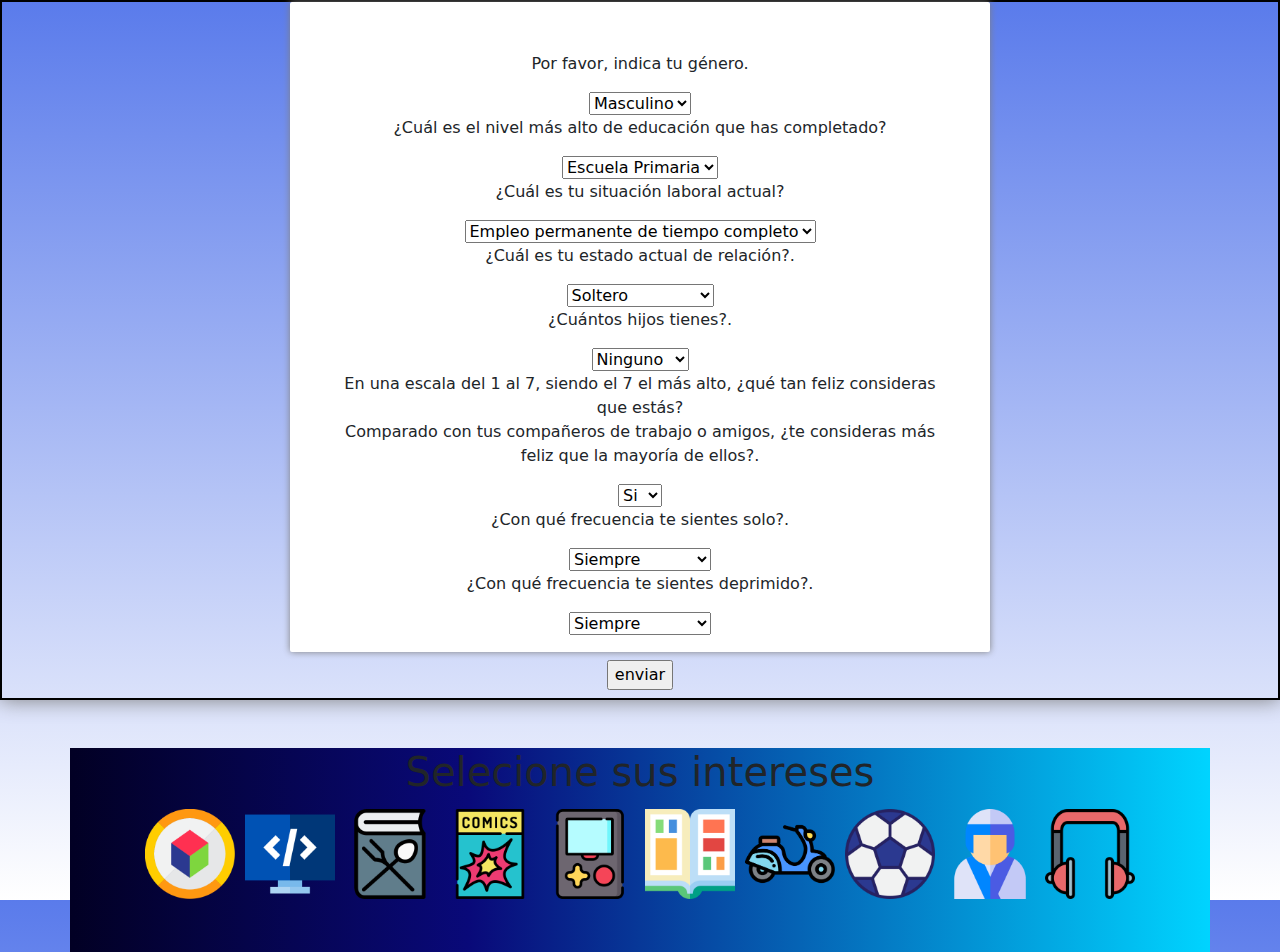
<file: encuesta.html>
<!DOCTYPE html>
<html lang="es">

<head>
    <meta charset="UTF-8">
    <meta http-equiv="X-UA-Compatible" content="IE=edge">
    <meta name="viewport" content="width=device-width, initial-scale=1.0">
    <title>Encuesta</title>
    <link rel="stylesheet" href="css/style.css">
    <link rel="stylesheet" href="css/bootstrap.min.css">
    <link rel="stylesheet" href="animate.min.css"/>
    <style>
        .tarjeta {
            box-shadow: 0px 0px 20px grey;
            border: 2px solid black;
            padding-bottom: 20px;
            max-height: 1100px;
            height: 700px;
        }
        form{
         max-width: 700px;
         padding: 50px;
         margin:auto;
         height: 650px;
         background-color: #fff;
         box-shadow: 0px 0px 7px grey;
         border-radius: 2px;
        }

        .container{
    background: rgb(2,0,36);
background: linear-gradient(90deg, rgba(2,0,36,1) 0%, rgba(9,9,121,1) 35%, rgba(0,212,255,1) 100%);
}
.containerImg{
display: flex;
justify-content: center;
flex-wrap: wrap;
}
.itemImg> img{
    padding: 5%;
    width: 100px;
    height: 100px;

}
.hImg>img{
    width:80%;
    height: 80%;
}

body{
justify-content: center;}

.obj>li{
    justify-content: start;
}

.selected{
opacity: 0.5;
}
    </style>
</head>
<body>
    <div class="tarjeta">
        <center>
            <form id="form-encuesta" action="encuesta.php" method="post">
            <p>Por favor, indica tu género.</p>
            <select name="p1">
                <option  value="masculino">Masculino</option>
                <option value="femenino">Femenino</option>
            </select>
            <p>¿Cuál es el nivel más alto de educación que has completado?</p>
            <select name="p2">
                <option value="Escuela Primaria">Escuela Primaria</option>
                <option value="Secundaria">Secundaria</option>
                <option value="Preparatoria">Preparatoria </option>
                <option value="Licenciatura">Licenciatura</option>
            </select>

            <p>¿Cuál es tu situación laboral actual?</p>
            <select name="p3">
                <option value="Empleo permanente de tiempo completo">Empleo permanente de tiempo completo</option>
                <option value="Empleo no permanente">Empleo no permanente</option>
                <option value="Empleo permanente de medio tiempo">Empleo permanente de medio tiempo</option>
                <option value="Freelance">Freelance</option>
                <option value="Desempleado">Desempleado</option>
                <option value="Jubilado">Jubilado</option>
                <option value="Estudiante de tiempo completo">Estudiante de tiempo completo</option>
                <option value="Estudiante de tiempo parcial">Estudiante de tiempo parcial</option>
            </select>
            <p>¿Cuál es tu estado actual de relación?.</p>
            <select name="p4">
                <option value="Soltero">Soltero</option>
                <option value="Relación casual">Relación casual</option>
                <option value="Casado">Casado</option>
            </select>
            <p>¿Cuántos hijos tienes?.</p>
            <select name="p5">
                <option value="Ninguno">Ninguno</option>
                <option value="1">1</option>
                <option value="2">2</option>
                <option value="3">3</option>
                <option value="mas de 3">mas de 3</option>
            </select>
            <p>En una escala del 1 al 7, siendo el 7 el más alto, ¿qué tan feliz consideras que estás? <br>
                Comparado con tus compañeros de trabajo o amigos, ¿te consideras más feliz que la mayoría de ellos?.</p>
            <select name="p6">
                <option value="Si">Si</option>
                <option value="No">No</option>
            </select>
            <p>¿Con qué frecuencia te sientes solo?.</p>
            <select name="p7">
                <option value="Siempre">Siempre</option>
                <option value="Muy a menudo">Muy a menudo</option>
                <option value="A veces">A veces</option>
                <option value="Rara vez">Rara vez</option>
                <option value="Nunca">Nunca</option>
            </select>
            <p>¿Con qué frecuencia te sientes deprimido?.</p>
            <select name="p8">
                <option value="Siempre">Siempre</option>
                <option value="Muy a menudo">Muy a menudo</option>
                <option value="A veces">A veces</option>
                <option value="Rara vez">Rara vez</option>
                <option value="Nunca">Nunca</option>
            </select>
            <br>
            <br>
            <input type="submit"  id="Enviar"
            value="enviar">      
            </form>
        
        </center>

    </div>

<br>
<br>
    <div class="container text-center">
        <h1 class="text-center">Selecione sus intereses</h1>
        <div class="containerImg">
            <div class="animate__animated itemImg animate__shakeX" id="diseno"><img src="img/diseno.png" alt=""></div>
            <div class="animate__animated itemImg animate__shakeX" id="informatica"><img src="img/informatica.png" alt=""></div>
            <div class="animate__animated itemImg animate__shakeX" id="cocina"><img src="img/cocina.png" alt=""></div>
            <div class="animate__animated itemImg animate__shakeX" id="comic"><img src="img/comic.png" alt=""></div>
            <div class="animate__animated itemImg animate__shakeX" id="gameboy"><img src="img/gameboy.png" alt=""></div>
            <div class="animate__animated itemImg animate__shakeX" id="libro"><img src="img/libro.png" alt=""></div>
            <div class="animate__animated itemImg animate__shakeX" id="moto"><img src="img/moto.png" alt=""></div>
            <div class="animate__animated itemImg animate__shakeX" id="pelota"><img src="img/pelota.png" alt=""></div>
            <div class="animate__animated itemImg animate__shakeX" id="taekwondo"><img src="img/taekwondo.png" alt=""></div>
            <div class="animate__animated itemImg animate__shakeX" id="auricular"><img src="img/auricular.png" alt=""></div>
        </div>
<br>
<br>

        <script type="text/javascript" src="jquery.js"></script>
<script>
$(document).on('click','.itemImg',function(){
    let element=$(this)[0];
    if($(element).hasClass('selected')){
        $(element).removeClass('selected');
        

    }else{
    $(element).addClass('selected');    
    }
    
    let obj=$('.selected');
    // let html='';
    //     for(let i=0;i<obj.length;i++){
    //         html+=`
    //         <input type="hidden" name="${$(obj[i]).attr('id')}">
    //         `;   
    //     }
        
    //     $('#form-encuesta').html($('#form-encuesta').html()+html);
    //     console.log($('#form-encuesta'));
});

$('#form-encuesta').submit(function(e){
    let obj=$('.selected');
    if(obj.length<3){
        alert('Por favor seleccione al menos tres elementos');
        e.preventDefault();
    }
});
</script>





    <script>

        $( document ).ready(function() {
            let encuesta=$('#form-encuesta').children();
            let array=window.location.search.split('=');
            let hiddenID=`
            <input type="hidden" name="id" value="${array[1]}">
            `
            $('#form-encuesta').html($('#form-encuesta').html()+hiddenID);
            console.log( $('#form-encuesta').html());

            for(let i=0;i<encuesta.length;i++){
                if($(encuesta[i].localName=="select")){
            console.log($(encuesta[i]));        
                }

            }
            
});

    </script>
</body>
</html>
</file>
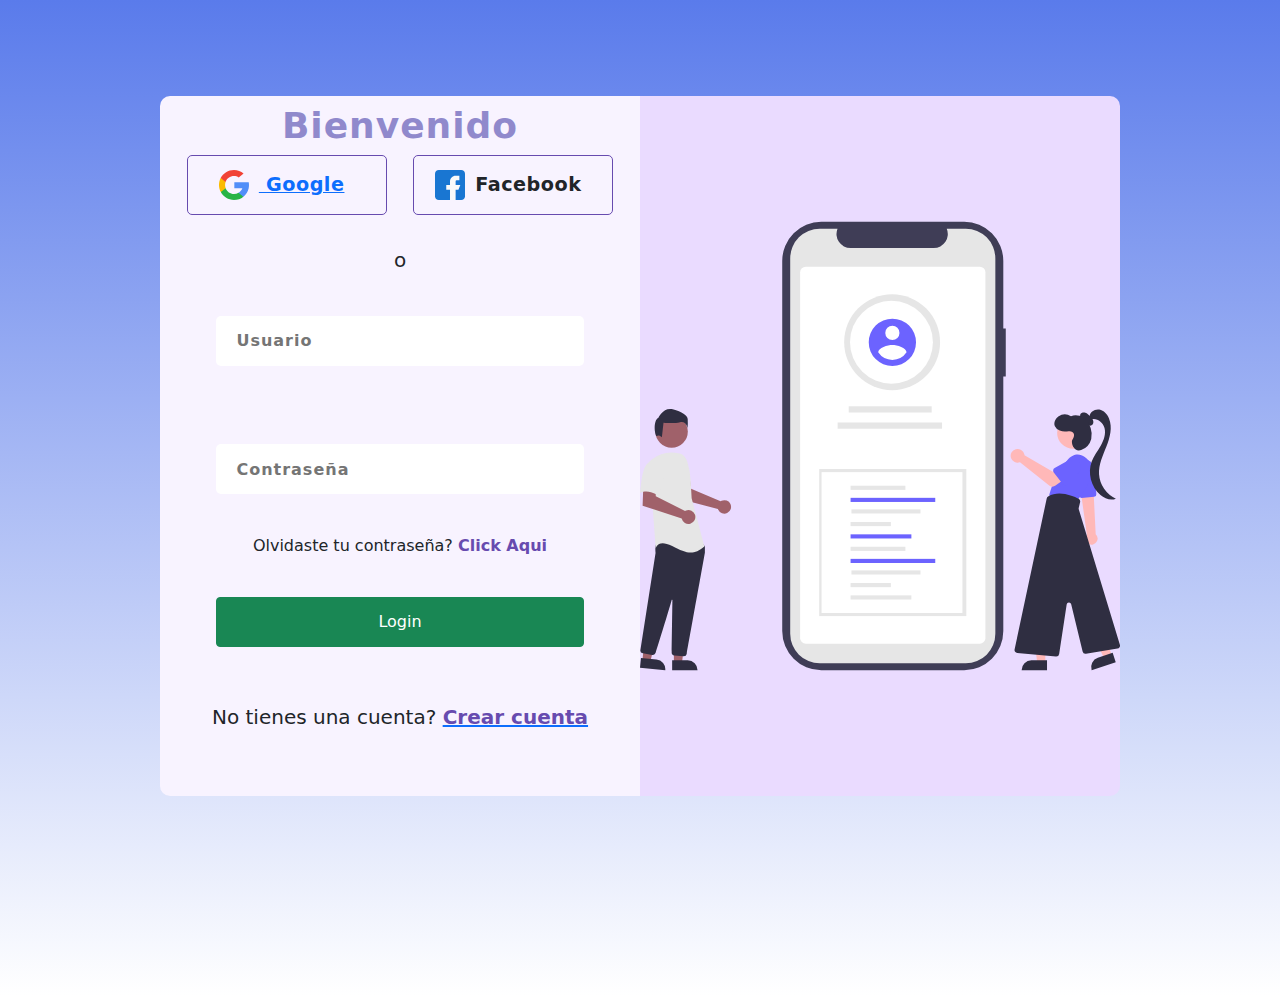
<file: login.html>
<!DOCTYPE html>
<html lang="en">
<head>
    <meta charset="UTF-8">
    <meta http-equiv="X-UA-Compatible" content="IE=edge">
    <meta name="viewport" content="width=device-width, initial-scale=1.0">

    <link rel="stylesheet" href="css/style.css">
    <link rel="stylesheet" href="css/bootstrap.min.css">
    <title>Login</title>
</head>

<body>
    <div class="fadeIn fadeInDown">
        <div class="login-container">
            <div class="login-info-container">
                <h1 class="title">Bienvenido</h1>
                <div class="social-login">
                    <div class="social-login-element">
                        <a href="https://www.youtube.com/"><img src="img/google.svg" alt="google-image">
                            <span>Google</span></a>
                    </div>
                    <div class="social-login-element">
                        <img src="img/facebook.svg" alt="facebook-image">
                        <span>Facebook</span>
                    </div>
                </div>
                <p>o</p>
                <form class="inputs-container" name="login" >
                    <input name="usuario" class="input" type="text" placeholder="Usuario" id="input_usuario"
                        required><span class="barra"></span>
                    <input name="password" class="input" type="password" placeholder="Contraseña" id="input_pass"
                        required>

                    <p>Olvidaste tu contraseña? <span class="span">Click Aqui</span></p>
                    <input type="button" style="text-align:center;" class="btn btn-success" id="Enviar" onclick="Login()"
                    value="Login"></input> </form>
                    <p>No tienes una cuenta? <a href="registro.html"><span class="span">Crear cuenta</span></a></p>
                   
            </div>
            <img class="image-container" src="img/login.svg" alt="">
        </div>
    </div>

    <script type="text/javascript" src="codigo.js"></script>
    
    <script>
// $(document).ready(function(){
//     let htmlForm=$('.login-container').html();
//     $('.login-container').html('');
//     let image=`
//     <center>
//     <img src="img/antes1.svg" style="margin-left: 10%; margin-top: 20%"  alt="" srcset="">
// </center>
//     `;
//     $('.login-container').html(image);
//     setTimeout(()=>{
//         $('.login-container').html(htmlForm);
//     },5000)
// });

    //   let param=window.location.search;
    //   let array=param.split('?');
    //   console.log(array[1]);
    //   let htmlForm=$('.login-info-container').html();
    //   console.log(htmlForm);
    //   let mensaje="";

    //   if(array[1]==='e'){
    
    //     console.log('existe');
    
    //    mensaje='El usuario existe';
    //   }
    //   else if(array[1]==='n'){
    //     console.log('no existe');
    //     mensaje='El usuario se ha creado correctamente';
        
    //     }
    //     else if(array[1]==='x'){
    //     console.log('no existe');
    //     mensaje='Sin coincidencias';
        
    //     }
    //     else if(array[1]==='y'){
    //     console.log('no existe');
    //     mensaje='Bienvenido';
        
    //     }
    //     else{alert="";}
    //     let alert=`
    //   <div style="text-align:center" class="alert alert-warning alert-dismissible fade show" role="alert">
    //   ${mensaje}
    //   <button type="button" class="btn-close" data-bs-dismiss="alert" aria-label="Close"></button>
    // </div>
    //   `;
    //     $('.login-info-container').html(alert+htmlForm);
    </script>  
</body>

</html>
</file>
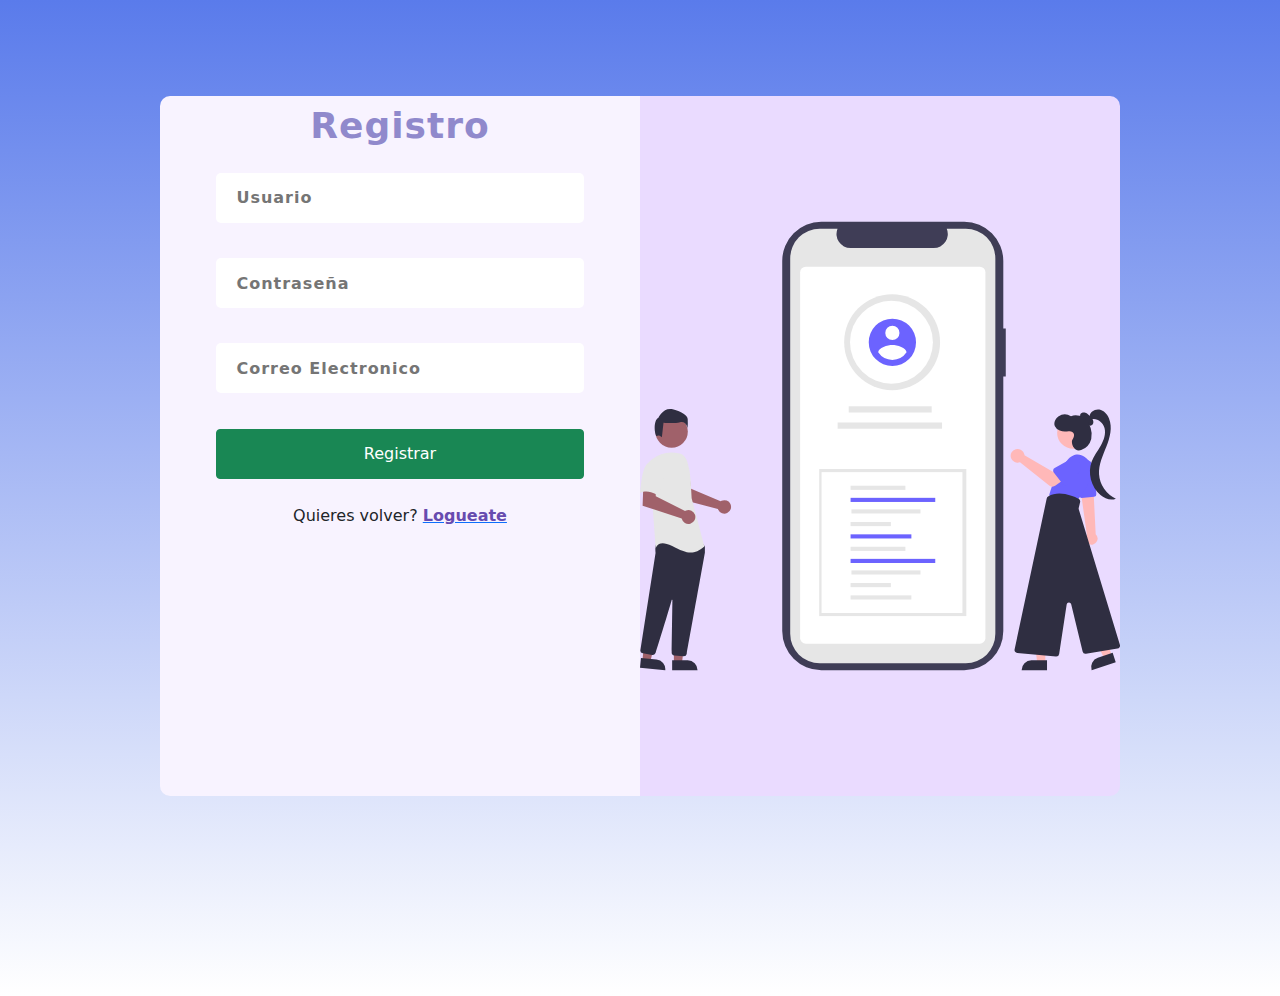
<file: registro.html>
<!DOCTYPE html>
<html lang="en">
<head>
  <meta charset="UTF-8">
  <meta http-equiv="X-UA-Compatible" content="IE=edge">
  <meta name="viewport" content="width=device-width, initial-scale=1.0">

  <link rel="stylesheet" href="css/style.css">
  <link rel="stylesheet" href="css/bootstrap.min.css">

  <title>Registro</title>
</head>

<body>
  <div class="fadeIn fadeInDown">
    <div class="login-container">
      <div class="login-info-container">
        <h1 class="title">Registro</h1>
        <form class="inputs-container" method="get" action="create.php">
          <input class="input" name="user" type="text" placeholder="Usuario">
          <input class="input" name="pass" type="password" placeholder="Contraseña">
          <input class="input" name="mail" type="text" placeholder="Correo Electronico">
          <input type="submit" style="text-align:center" class="btn btn-success" id="Enviar" value="Registrar"></input>
          <p>Quieres volver? <a href="login.html"><span class="span">Logueate</span></a></p>
        </form>
      </div>
      <img class="image-container" src="img/login.svg" alt="">
    </div>
  </div> 
  <script src="moment.js"></script>
  <script type="text/javascript" src="jquery.js"></script>
  <script src="bootstrap.min.js"></script>
  <script>
   $('input[name=date]').val(moment().format('YYYY-MM-DD'));
  </script>
  <script>
     let param=window.location.search;
      let array=param.split('?');
      console.log(array[1]);
      let htmlForm=$('.login-info-container').html();
      console.log(htmlForm);
      let mensaje="";

      if(array[1]==='e'){
    
        console.log('existe');
        let alert=`
      <div style="text-align:center" class="alert alert-warning alert-dismissible fade show" role="alert">
      El usuario existe <a href="index.html">Click aqui</a> para loguearte
      <button type="button" class="btn-close" data-bs-dismiss="alert" aria-label="Close"></button>
    </div>
      `;
      $('.login-info-container').html(alert+htmlForm);
      }
      
      
        
  </script>
</body>

</html>
</file>
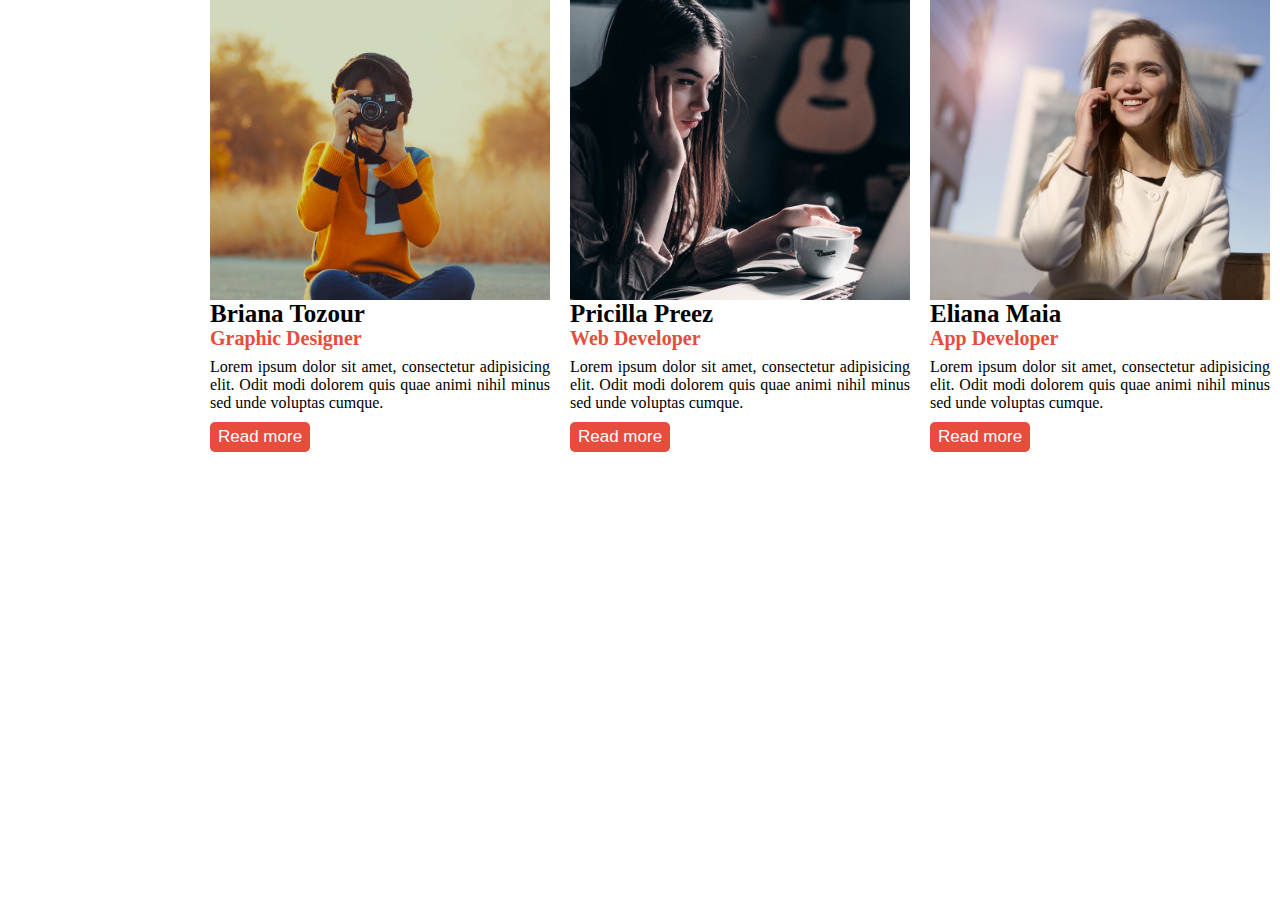
<file: carousel/carousel.html>
<!DOCTYPE html>
<html lang="en" dir="ltr">
  <head>
    <meta charset="utf-8">
    <title>Owl-carousel Cards Slider | CodingNepal</title>
    <link rel="stylesheet" href="style.css">
    <script src="https://code.jquery.com/jquery-3.5.1.js"></script>
    <script src="https://cdnjs.cloudflare.com/ajax/libs/OwlCarousel2/2.3.4/owl.carousel.min.js"></script>
    <link rel="stylesheet" href="https://cdnjs.cloudflare.com/ajax/libs/OwlCarousel2/2.3.4/assets/owl.carousel.min.css">
  </head>
  <body>
    <div class="slider owl-carousel">
      <div class="card">
        <div class="img"><img src="profile-1.jpeg" alt=""></div>
        <div class="content">
          <div class="title">Briana Tozour</div>
          <div class="sub-title">Graphic Designer</div>
          <p>Lorem ipsum dolor sit amet, consectetur adipisicing elit. Odit modi dolorem quis quae animi nihil minus sed unde voluptas cumque.</p>
          <div class="btn">
            <button>Read more</button>
          </div>
        </div>
      </div>
      <div class="card">
        <div class="img"><img src="profile-2.jpeg" alt=""></div>
        <div class="content">
          <div class="title">Pricilla Preez</div>
          <div class="sub-title">Web Developer</div>
          <p>Lorem ipsum dolor sit amet, consectetur adipisicing elit. Odit modi dolorem quis quae animi nihil minus sed unde voluptas cumque.</p>
          <div class="btn">
            <button>Read more</button>
          </div>
        </div>
      </div>
      <div class="card">
        <div class="img"><img src="profile-3.jpeg" alt=""></div>
        <div class="content">
          <div class="title">Eliana Maia</div>
          <div class="sub-title">App Developer</div>
          <p>Lorem ipsum dolor sit amet, consectetur adipisicing elit. Odit modi dolorem quis quae animi nihil minus sed unde voluptas cumque.</p>
          <div class="btn">
            <button>Read more</button>
          </div>
        </div>
      </div>
      <div class="card">
        <div class="img"><img src="profile-3.jpeg" alt=""></div>
        <div class="content">
          <div class="title">Eliana Maia</div>
          <div class="sub-title">App Developer</div>
          <p>Lorem ipsum dolor sit amet, consectetur adipisicing elit. Odit modi dolorem quis quae animi nihil minus sed unde voluptas cumque.</p>
          <div class="btn">
            <button>Read more</button>
          </div>
        </div>
      </div>
      <div class="card">
        <div class="img"><img src="profile-3.jpeg" alt=""></div>
        <div class="content">
          <div class="title">Eliana Maia</div>
          <div class="sub-title">App Developer</div>
          <p>Lorem ipsum dolor sit amet, consectetur adipisicing elit. Odit modi dolorem quis quae animi nihil minus sed unde voluptas cumque.</p>
          <div class="btn">
            <button>Read more</button>
          </div>
        </div>
      </div>
    </div>
    
    
  
    <script>
      $(".slider").owlCarousel({
        loop: true,
        autoplay: true,
        autoplayTimeout: 2000, //2000ms = 2s;
        autoplayHoverPause: true,
      });
    </script>

  </body>
</html>
</file>
<file: css/style.css>
@import url('https://fonts.googleapis.com/css2?family=Poppins:wght@400;600;700&display=swap');

:root {
    --login-bg:#f8f3ff;
    --title-bg: #9089cc;
    --button-bg: #674baf;
    --light-pink: #e882e8;  
    --image-bg:  #eadbff ;
}

body {
    height: 100vh;
    font-family: 'Poppins', sans-serif;
    background-image: linear-gradient(to top, #ffffff 0%, #5a7beb 100%);
}
a{
    text-decoration-line: none;
    color:black;
}
.login-container {
    height: 43.75em;
    width: 60em;
    margin: 6em auto;
    border-radius: 10px;
    display: flex;
    justify-content: space-between;
    overflow: hidden;
}

.login-info-container {
    width: 50%;
    display: flex;
    flex-direction: column;
    align-items: center;
    text-align: center;
    padding-top: 0.5rem;
    background-color: var(--login-bg);
}

.image-container {
    width: 50%;
    background-color: var(--image-bg);
    box-sizing: border-box;
}
.title {
    text-transform: capitalize;
    font-size: 2.25rem;
    font-weight: 600;
    letter-spacing: 1px;
    color: var(--title-bg);
}

.social-login {
    width: 100%;
    display: flex;
    justify-content: space-evenly;
    cursor: pointer;
}

.social-login-element {
    width: 12.5rem;
    height: 3.75rem;
    font-size: 1.2rem;
    font-weight: 700;
    letter-spacing: 0.5px;
    border-radius: 5px;
    border: 1px solid var(--button-bg);
    display: flex;
    justify-content: center;
    align-items: center;
}

.social-login-element img {
    width: 1.875rem;
    height: 1.875rem;
    position: relative;
    top: 0;
    left: -0.625rem;
}

.social-login-element:hover {
    background-color: #fff;
}

.login-info-container > p {
    font-size: 1.25em;
    margin-top: 1.5em;
}

.inputs-container {
    height: 55%;
    width: 85%;
    display: flex;
    flex-direction: column;
    justify-content: space-around;
    align-items: center;
}

.input, .btn {
    width: 90%;
    height: 3.125rem;
    font-size: 1em;
    margin: 10px;

}

.input {
    padding-left: 20px;
    border: none;
    border-radius: 5px;
    font-weight: 600;
    letter-spacing: 1px;
    box-sizing: border-box;
}

.input:hover {
    border: 2px solid var(--button-bg);
}

.boton {
    width: 80%;
    letter-spacing: 1px;
    text-transform: uppercase;
    color: white;
    border: none;
    border-radius: 5px;
    background-color: var(--button-bg);
    cursor: pointer;
}

.inputs-container p {
    margin: 0px;
}

.span {
    color: var(--button-bg);
    font-weight: 600;
    cursor: pointer;
}

@media screen and (max-width: 1000px) {
    .login-container {
        width: 70%;
        margin-top: 3rem;
    }
    .login-info-container {
        width: 100%;
        border-radius: 10px;
    }
    
    .image-container {
        display: none;
        padding: 0px;
    }  
}

@media screen and (max-width: 650px) {
    .login-container {
        width: 90%;
    }
}

@media screen and (max-width: 500px) {
    .login-container {
        height: 90%;
    }

    .social-login {
        flex-direction: column;
        align-items: center;
        height: 30%;
    }

    .login-info-container > p {
        margin: 0;
    }
    .inputs-container{
        padding: 30px;
    }
}
@media screen and (max-width: 411px){
    .imagen {
        margin: 0;
    }
}
.fadeIn{
  -webkit-animation-duration: 2s;
  animation-duration: 2s;
  animation-fill-mode: both;
  -webkit-animation-fill-mode: both;
  -webkit-animation-name: fadeIn;
  animation-name: fadeIn;
}

@keyframes fadeIn {
  from{
    opacity: 0;
  }
  to{
    opacity: 1;
  }
}

.fadeInDown{
  -webkit-animation-duration: 1s;
  animation-duration: 2s;
  animation-fill-mode: both;
  -webkit-animation-fill-mode: both;
  -webkit-animation-name: fadeInDown;
  animation-name: fadeInDown;
}

@keyframes fadeInDown {
  from{
    opacity: 0;
    -webkit-transform: translate3d(0,-100%,0);
    transform: translate3d(0,-100%,0);
  }
  to{
    opacity: 1;
    -webkit-transform: translate3d(0,0,0);
    transform: translate3d(0,0,0);
  }
}

.fadeInUp{
  -webkit-animation-duration: 1s;
  animation-duration: 2s;
  animation-fill-mode: both;
  -webkit-animation-fill-mode: both;
  -webkit-animation-name: fadeInUp;
  animation-name: fadeInUp;
}

@keyframes fadeInUp {
  from{
    opacity: 0;
    -webkit-transform: translate3d(0,100%,0);
    transform: translate3d(0,100%,0);
  }
  to{
    opacity: 1;
    -webkit-transform: translate3d(0,0,0);
    transform: translate3d(0,0,0);
  }
}
</file>
<file: carousel/style.css>
@import url('https://fonts.googleapis.com/css?family=Poppins:400,500,600,700&display=swap');
*{
  margin: 0;
  padding: 0;
  box-sizing: border-box;
}
html,body{
  
}
.card{
  padding: 0;
}
.slider{
  max-width: 1300px;
  display: flex;
  padding-left: 200px;
}
.slider .card{
  flex: 1;
  margin: 0 10px;
  background: #fff;
}
.slider .card .img{
  height: 300px;
  width: 100%;
}
.slider .card .img img{
  height: 100%;
  width: 100%;
  object-fit: cover;
}
.slider .card .content{
  /* padding: 10px 20px; */
}
.card .content .title{
  font-size: 25px;
  font-weight: 600;
}
.card .content .sub-title{
  font-size: 20px;
  font-weight: 600;
  color: #e74c3c;
  line-height: 20px;
}
.card .content p{
  text-align: justify;
  margin: 10px 0;
}
.card .content .btn{
  display: block;
  text-align: left;
  margin: 10px 0;
}
.card .content .btn button{
  background: #e74c3c;
  color: #fff;
  border: none;
  outline: none;
  font-size: 17px;
  padding: 5px 8px;
  border-radius: 5px;
  cursor: pointer;
  transition: 0.2s;
}
.card .content .btn button:hover{
  transform: scale(0.9);
}
</file>
